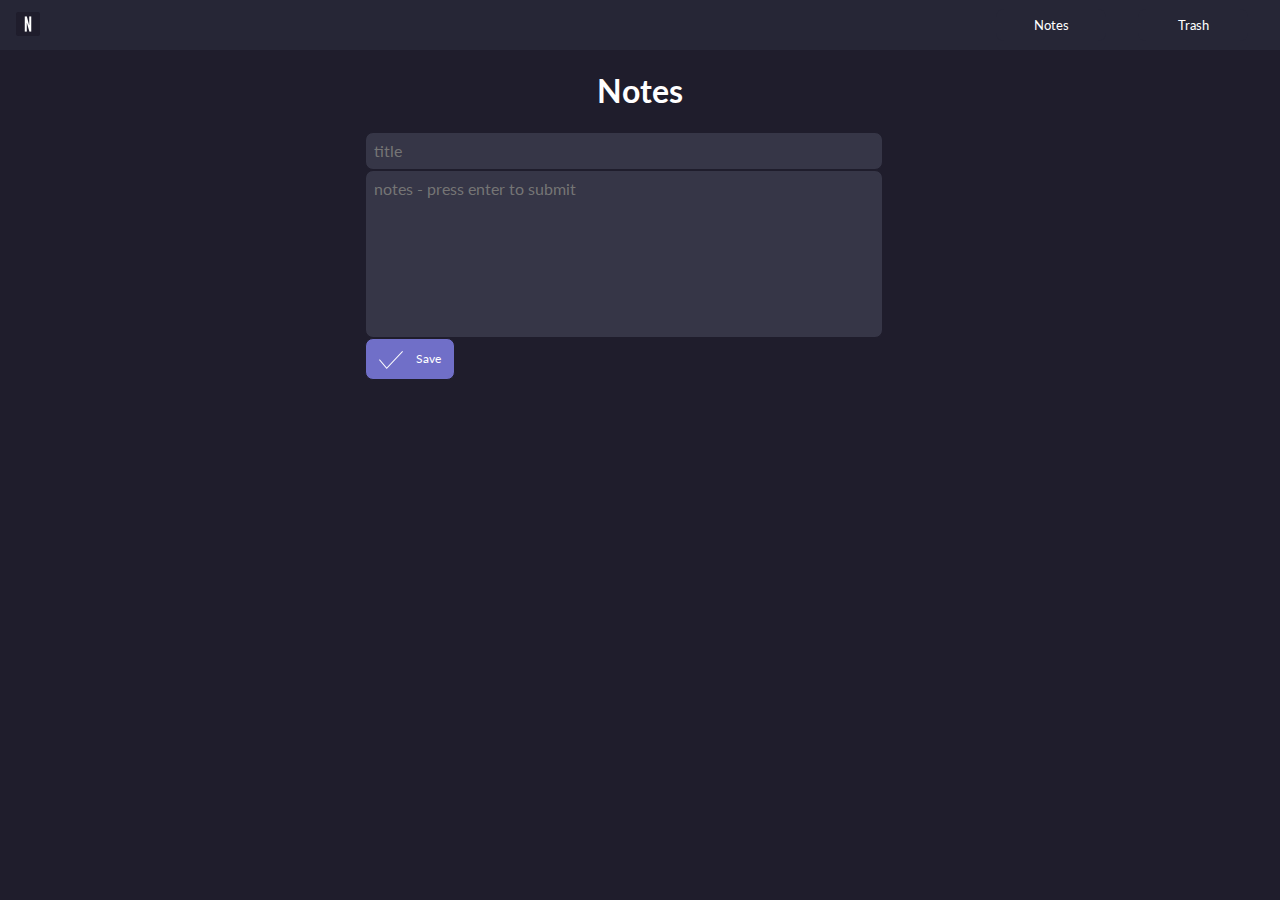
<file: index.html>
<!DOCTYPE html>
<html lang="en">

<head>
  <meta charset="UTF-8">
  <meta http-equiv="X-UA-Compatible" content="IE=edge">
  <meta name="viewport" content="width=device-width, initial-scale=1.0">
  <link rel="icon" type="image/x-icon" href="img/favicon-32x32.png">
  <link rel="preconnect" href="https://fonts.googleapis.com">
  <link rel="preconnect" href="https://fonts.gstatic.com" crossorigin>
  <link
    href="https://fonts.googleapis.com/css2?family=Lato:ital,wght@0,100;0,300;0,400;0,700;0,900;1,100;1,300;1,400;1,700;1,900&display=swap"
    rel="stylesheet">
  <title>Notes</title>
  <script src="script.js"></script>
  <link rel="stylesheet" href="style.css">
  <link rel="stylesheet" href="hamburger-menu.css">
</head>

<body onload="onPageLoad();">
  <meta name="viewport" content="width=device-width, initial-scale=1">
  <section class="top-nav">
    <div>
      <img src="img/android-chrome-192x192.png">
    </div>
    <input id="menu-toggle" type="checkbox" />
    <label class='menu-button-container' for="menu-toggle">
      <div class='menu-button'></div>
    </label>
    <ul class="menu">
      <li>
        <a href="#" class="nav-links" onclick="renderNotes(), toggleMenu()">
          <span>Notes</span>
        </a>
      </li>
      <li>
        <a href="#" class="nav-links" onclick="renderDeletedNotes(),toggleMenu()">
          <span>Trash</span>
        </a>
      </li>
    </ul>
  </section>

  <div id="dialog" class="dialog-bg d-none">
    <div class="dialog">
      <div class="dialog-exit">
        <a><img src="img/x.png" onclick="closeDialog()"></a>
      </div>
      <h1>Ooops!</h1>
      <p id="dialog-message">Please enter values into the textfields</p>
    </div>
  </div>

  <div id="content-container">

    <div id="message-container">
      <h1>Notes</h1>
      <div class="textarea-section">
        <textarea id="title" class="textarea-title" placeholder="title"></textarea>
        <textarea id="textarea" placeholder="notes - press enter to submit" cols="30" rows="10"></textarea>
        <!-- <button onclick="validateAndSave()"><input type="image" class="symbols" img src="img/save.png"></button> -->
        <a href="#" class="button" onclick="validateAndSave()">
          <img src="img/submit.png">
          <span>Save</span>
        </a>
      </div>
    </div>

    <div id="trash-container">
      <h1>Trash</h1>
    </div>
    <div id="content" class="content"></div>
  </div>

</body>

</html>
</file>
<file: style.css>
body {
  height: 100%;
  margin: 0;
  font-family: 'Lato', sans-serif;
  font-weight: light;
  background-color: #1f1d2c;
  color: white;
  display: flex;
  flex-direction: column;
}

html {
  height: 100%;
  margin: 0;
}

::-webkit-scrollbar {
  display: none;
}

h1 {
  text-align: center;
}

a {
  cursor: pointer;
}

span {
  text-align: start;
}

input {
  border: unset;
}

img {
  width: 24px;
  height: 24px;
}

.bold {
  font-weight: bold;
}

#content-container{
display: flex;
flex-direction: column;
align-items: center;
}

.content {
  display: flex;
  align-items: center;
  flex-direction: row;
  flex-wrap: wrap;
  justify-content: space-around;
  margin-top: 32px;
}

.main {
  display: flex;
  flex-direction: column;
  margin-bottom: 32px;
  margin-right: 32px;
}

.textarea-section {
  display: flex;
  flex-direction: column;
  margin-bottom: 32px;
  margin-right: 32px;
}

textarea {
  width: 500px;
  height: 150px;
  background-color: #363647;
  color: white;
  border: 1px solid #1f1d2c;
  border-radius: 8px;
  padding: 8px;
  outline: none;
  resize: none;
  font-family: inherit;
  font-size: inherit;
}

.textarea-title {
  width: 500px;
  height: 20px !important;
}

.button {
  display: flex;
  align-items: center;
  justify-content: space-around;
  width: 72px;
  background-color: #706fc8;
  border: 1px solid #1f1d2c;
  padding: 8px;
  gap: 2px;
  border-radius: 8px;
  color: white;
  font-size: 12px;
  text-decoration: none;
  /* cursor: pointer; */
}

.button:hover {
  background-color: #8c8bd3;
}

.note {
  width: 500px;
  min-height: 150px;
  height: fit-content;
  border: 1px solid #1f1d2c;
  border-radius: 8px;
  padding: 8px;
  outline: none;
  word-wrap: break-word;
  background-color: #262636;
}

.note-button-group {
  display: flex;
  justify-content: space-between;
}

/* FORM VALIDATION */
.dialog-bg {
  background-color: rgba(0, 0, 0, 0.2);
  z-index: 999;
  position: fixed;
  left: 0;
  right: 0;
  top: 0;
  bottom: 0;
  display: flex;
  justify-content: center;
  align-items: center;
}

.dialog {
  display: flex;
  flex-direction: column;
  align-items: center;
  overflow: auto;
  height: 50vh;
  width: 50vw;
  background-color: #1f1d2c;
  /*  border: 1px solid lightgray; */
  border-radius: 10px;
  padding: 24px;
}

.dialog-exit {
  width: 100%;
  display: flex;
  justify-content: flex-end;
}

.dialog-exit img {
  height: 32px;
  width: 32px;
}

.d-none {
  display: none;
}

/* --------------------------MEDIA-------------------------- */
@media(max-width: 768px) {
  .main {
    margin-bottom: 0;
    margin-right: 0;
  }
  
  .textarea-section {
    margin-bottom: 0;
    margin-right: 0;
  }

  textarea {
    width: 400px;
    height: 150px;
    background-color: #363647;
    color: white;
    border: 1px solid #1f1d2c;
    border-radius: 8px;
    padding: 8px;
    outline: none;
    resize: none;
    font-family: inherit;
    font-size: inherit;
  }

  .textarea-title {
    width: 400px;
    height: 20px !important;
  }

  .note {
    width: 400px;
    min-height: 150px;
    height: fit-content;
    border: 1px solid #1f1d2c;
    border-radius: 8px;
    padding: 8px;
    outline: none;
    word-wrap: break-word;
    background-color: #262636;
  }
}

@media(max-width: 480px) {
  .main {
    margin-bottom: 0;
    margin-right: 0;
  }
  
  .textarea-section {
    margin-bottom: 0;
    margin-right: 0;
  }

  textarea {
    width: 250px;
    height: 150px;
    background-color: #363647;
    color: white;
    border: 1px solid #1f1d2c;
    border-radius: 8px;
    padding: 8px;
    outline: none;
    resize: none;
    font-family: inherit;
    font-size: inherit;
  }

  .textarea-title {
    width: 250px;
    height: 20px !important;
  }

  .note {
    width: 250px;
    min-height: 150px;
    height: fit-content;
    border: 1px solid #1f1d2c;
    border-radius: 8px;
    padding: 8px;
    outline: none;
    word-wrap: break-word;
    background-color: #262636;
  }
}

@media(max-width: 280px) {
  .main {
    margin-bottom: 0;
    margin-right: 0;
  }
  
  .textarea-section {
    margin-bottom: 0;
    margin-right: 0;
  }

  textarea {
    width: 200px;
    height: 150px;
    background-color: #363647;
    color: white;
    border: 1px solid #1f1d2c;
    border-radius: 8px;
    padding: 8px;
    outline: none;
    resize: none;
    font-family: inherit;
    font-size: inherit;
  }

  .textarea-title {
    width: 200px;
    height: 20px !important;
  }

  .note {
    width: 200px;
    min-height: 150px;
    height: fit-content;
    border: 1px solid #1f1d2c;
    border-radius: 8px;
    padding: 8px;
    outline: none;
    word-wrap: break-word;
    background-color: #262636;
  }
}
</file>
<file: hamburger-menu.css>
.nav-links {
  display: flex;
  align-items: center;
  justify-content: space-evenly;
  width: 94px;
  cursor: pointer;
  background-color: #262636;
  border: 0px solid #1f1d2c;
  padding: 8px;
  border-radius: 8px;
  color: white;
  font-size: 13px;
  text-decoration: none;
}

.nav-links:hover {
  text-decoration: underline;
}

.top-nav {
  display: flex;
  flex-direction: row;
  align-items: center;
  justify-content: space-between;
  background-color: #262636;
  color: #FFF;
  height: 50px;
  padding: 1em;
  box-sizing: border-box;
}

.menu {
  display: flex;
  flex-direction: row;
  list-style-type: none;
  margin: 0;
  padding: 0;
}

.menu>li {
  margin: 0 1rem;
  overflow: hidden;
}

.menu-button-container {
  display: none;
  height: 100%;
  width: 30px;
  cursor: pointer;
  flex-direction: column;
  justify-content: center;
  align-items: center;
}

#menu-toggle {
  display: none;
}

.menu-button,
.menu-button::before,
.menu-button::after {
  display: block;
  background-color: #fff;
  position: absolute;
  height: 4px;
  width: 30px;
  transition: transform 400ms cubic-bezier(0.23, 1, 0.32, 1);
  border-radius: 2px;
}

.menu-button::before {
  content: '';
  margin-top: -8px;
}

.menu-button::after {
  content: '';
  margin-top: 8px;
}

#menu-toggle:checked+.menu-button-container .menu-button::before {
  margin-top: 0px;
  transform: rotate(405deg);
}

#menu-toggle:checked+.menu-button-container .menu-button {
  background: rgba(255, 255, 255, 0);
}

#menu-toggle:checked+.menu-button-container .menu-button::after {
  margin-top: 0px;
  transform: rotate(-405deg);
}

@media (max-width: 768px) {

  .nav-links {
    display: flex;
    align-items: center;
    justify-content: space-evenly;
    width: 94px;
    cursor: pointer;
    background-color: #222230;
    border: 0px solid #1f1d2c;
    padding: 8px;
    border-radius: 8px;
    color: white;
    font-size: 13px;
    text-decoration: none;
  }

  .menu-button-container {
    display: flex;
  }

  .menu {
    position: absolute;
    top: 0;
    margin-top: 50px;
    left: 0;
    flex-direction: column;
    width: 100%;
    justify-content: center;
    align-items: center;
  }

  #menu-toggle~.menu li {
    height: 0;
    margin: 0;
    padding: 0;
    border: 0;
    transition: height 400ms cubic-bezier(0.23, 1, 0.32, 1);
  }

  #menu-toggle:checked~.menu li {
    /*  border: 1px solid  #1f1d2c; */
    height: 2.5em;
    padding: 0.5em;
    transition: height 400ms cubic-bezier(0.23, 1, 0.32, 1);
  }

  .menu>li {
    display: flex;
    justify-content: center;
    margin: 0;
    padding: 0.5em 0;
    width: 100%;
    color: white;
    background-color: #222230
  }

  .menu>li:not(:last-child) {
    border-bottom: 1px solid #1f1d2c;
  }
}
</file>
